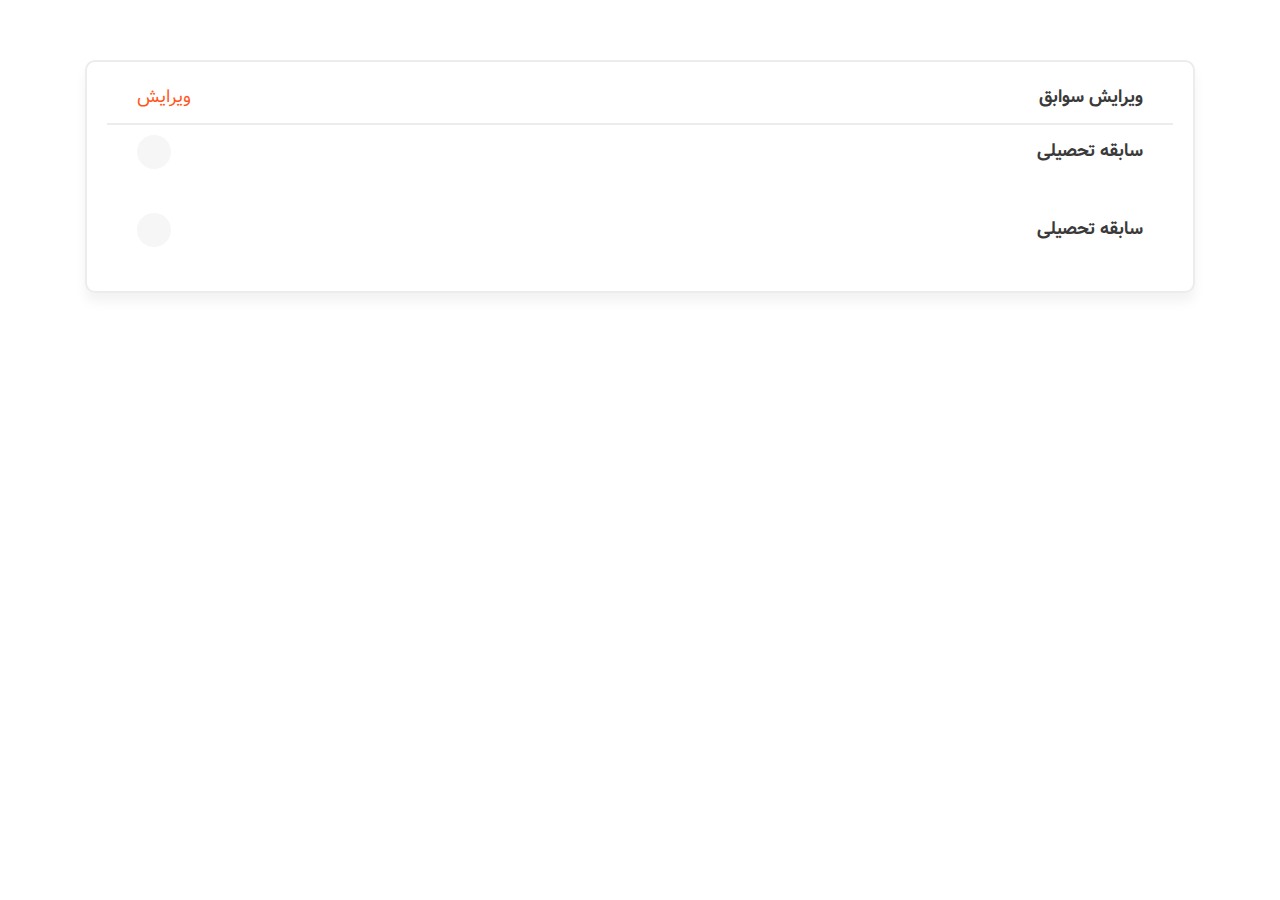
<file: components/accordion.html>
<!DOCTYPE html>
<html lang="fa" dir="rtl">
  <head>
    <meta charset="UTF-8" />
    <meta http-equiv="X-UA-Compatible" content="IE=edge" />
    <meta name="viewport" content="width=device-width, initial-scale=1.0" />
    <link rel="stylesheet" href="/css/style.css" />
    <link rel="stylesheet" href="/css/fonts.css" />
    <link
      rel="stylesheet"
      href="https://cdnjs.cloudflare.com/ajax/libs/font-awesome/6.1.1/css/all.min.css"
      integrity="sha512-KfkfwYDsLkIlwQp6LFnl8zNdLGxu9YAA1QvwINks4PhcElQSvqcyVLLD9aMhXd13uQjoXtEKNosOWaZqXgel0g=="
      crossorigin="anonymous"
      referrerpolicy="no-referrer"
    />
    <link href="https://unpkg.com/aos@2.3.1/dist/aos.css" rel="stylesheet" />
    <title>accordion</title>
  </head>
  <body>
    <section class="container block">
      <div class="accordion-wrapper">
        <div class="accordion__intro">
          <h2 class="accordion__heading">ویرایش سوابق</h2>
          <span>
            <span> ویرایش </span
            ><span>
              <i class="fa-solid fa-pen-to-square"></i>
            </span>
          </span>
        </div>
        <div class="accordion">
          <header class="accordion__header">
            <h2 class="accordion__heading">سابقه تحصیلی</h2>
            <span class="icon icon-container"
              ><i class="fa-solid fa-circle-chevron-left"></i
            ></span>
          </header>
          <div class="accordion__content">
            Lorem ipsum dolor sit amet consectetur adipisicing elit. Veritatis
            fuga dolor mollitia corrupti numquam consequatur, consectetur
            laboriosam, reiciendis fugiat officia expedita cum odio aliquid ut
            quasi, delectus a voluptatum. Optio.
          </div>
        </div>
        <div class="accordion">
          <header class="accordion__header">
            <h2 class="accordion__heading">سابقه تحصیلی</h2>
            <span class="icon icon-container"
              ><i class="fa-solid fa-circle-chevron-left"></i
            ></span>
          </header>
          <div class="accordion__content">
            Lorem ipsum dolor sit amet consectetur adipisicing elit. Veritatis
            fuga dolor mollitia corrupti numquam consequatur, consectetur
            laboriosam, reiciendis fugiat officia expedita cum odio aliquid ut
            quasi, delectus a voluptatum. Optio.
          </div>
        </div>
      </div>
    </section>
    <script>
      const accordionHeaders = document.querySelectorAll(".accordion__header");
      const accordion = document.querySelector(".accordion");
      accordionHeaders.forEach((item) => {
        item.addEventListener("click", (e) => {
          console.log(e.target.parentElement);
          e.target.parentElement.classList.toggle("accordion__expanded");
        });
      });
    </script>
  </body>
</html>
</file>
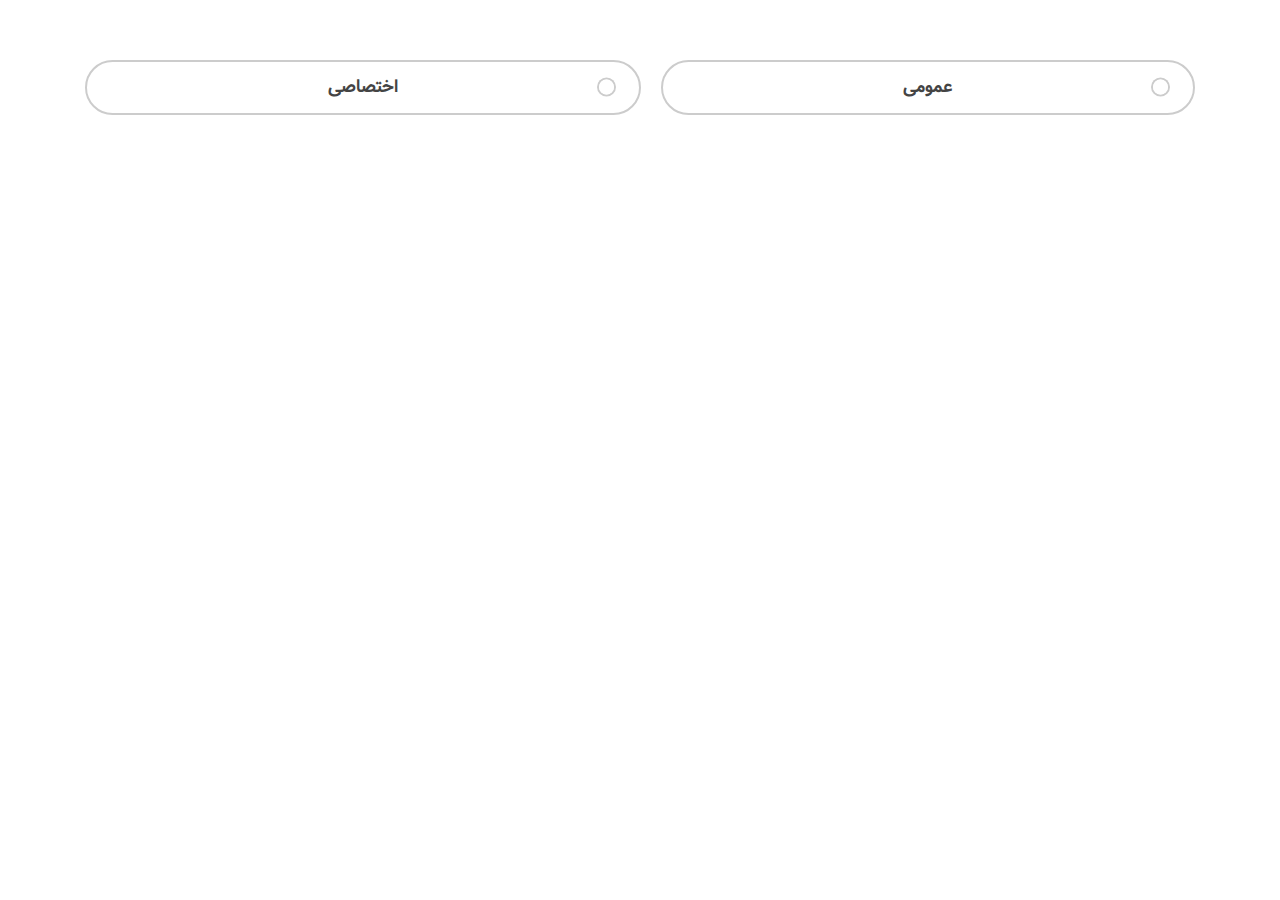
<file: components/radio-button.html>
<!DOCTYPE html>
<html lang="fa" dir="rtl">
  <head>
    <meta charset="UTF-8" />
    <meta http-equiv="X-UA-Compatible" content="IE=edge" />
    <meta name="viewport" content="width=device-width, initial-scale=1.0" />
    <link rel="stylesheet" href="/css/style.css" />
    <link rel="stylesheet" href="/css/fonts.css" />
    <link
      rel="stylesheet"
      href="https://cdnjs.cloudflare.com/ajax/libs/font-awesome/6.1.1/css/all.min.css"
      integrity="sha512-KfkfwYDsLkIlwQp6LFnl8zNdLGxu9YAA1QvwINks4PhcElQSvqcyVLLD9aMhXd13uQjoXtEKNosOWaZqXgel0g=="
      crossorigin="anonymous"
      referrerpolicy="no-referrer"
    />
    <link href="https://unpkg.com/aos@2.3.1/dist/aos.css" rel="stylesheet" />
    <title>radio button</title>
  </head>
  <body>
    <section class="container block">
      <div class="select-type">
        <div class="select-control">
          <input type="radio" name="webinar" id="type-A" />
          <label for="type-A">عمومی </label>
        </div>
        <div class="select-control">
          <input type="radio" name="webinar" id="type-A" />
          <label for="type-A"> اختصاصی</label>
        </div>
      </div>
    </section>
  </body>
</html>
</file>
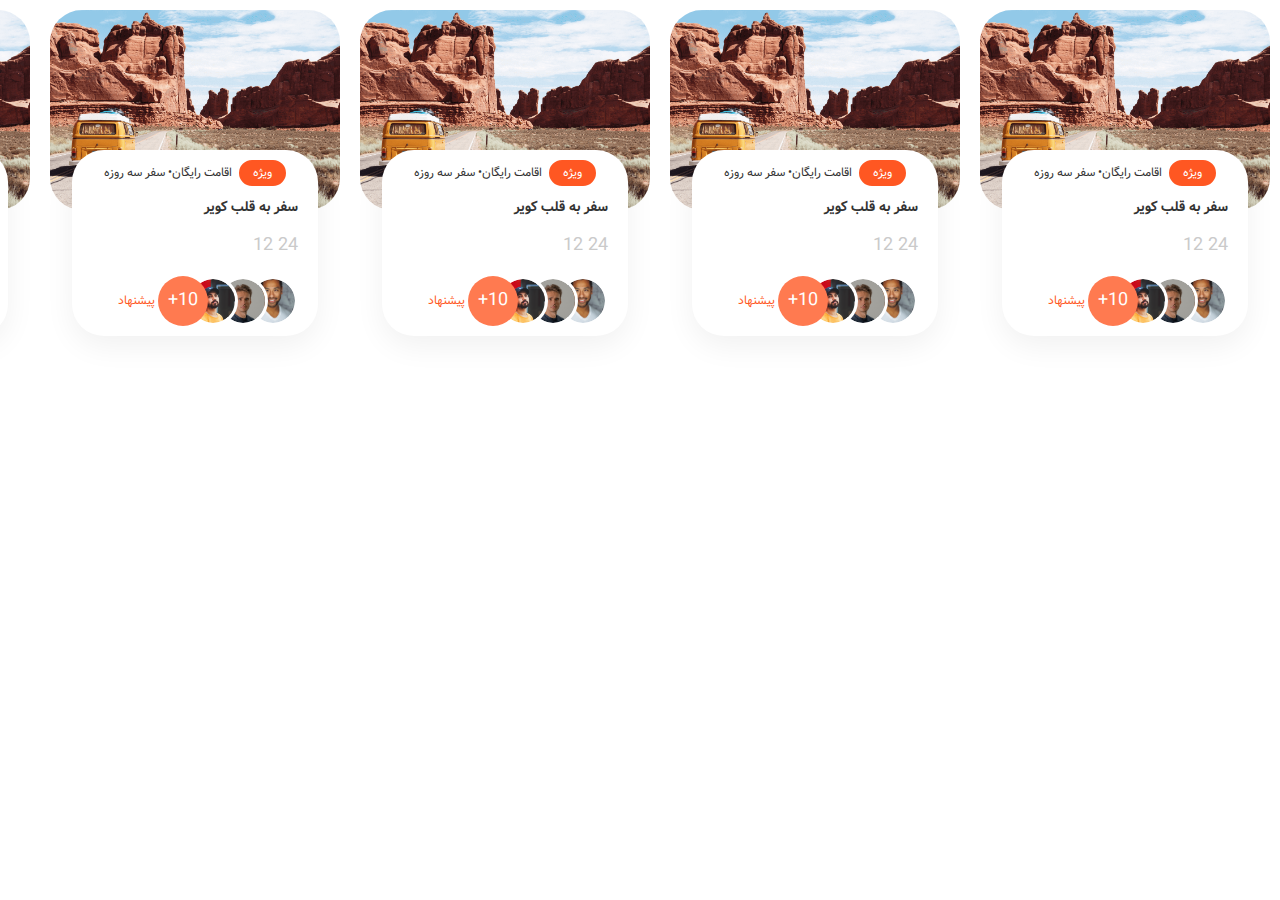
<file: components/travelling.html>
<!DOCTYPE html>
<html lang="fa" dir="rtl">
  <head>
    <meta charset="UTF-8" />
    <meta http-equiv="X-UA-Compatible" content="IE=edge" />
    <meta name="viewport" content="width=device-width, initial-scale=1.0" />
    <link rel="stylesheet" href="/css/style.css" />
    <link rel="stylesheet" href="/css/fonts.css" />
    <link
      rel="stylesheet"
      href="https://cdnjs.cloudflare.com/ajax/libs/font-awesome/6.1.1/css/all.min.css"
      integrity="sha512-KfkfwYDsLkIlwQp6LFnl8zNdLGxu9YAA1QvwINks4PhcElQSvqcyVLLD9aMhXd13uQjoXtEKNosOWaZqXgel0g=="
      crossorigin="anonymous"
      referrerpolicy="no-referrer"
    />
    <link href="https://unpkg.com/aos@2.3.1/dist/aos.css" rel="stylesheet" />
    <title>Travel</title>
  </head>
  <body>
    <sectin class="container travell">
      <div class="travel__slides">
        <div class="travel__slide">
          <div class="slide__img">
            <img src="/assets/images/travell.png" alt="travel" />
          </div>
          <div class="slide__detail">
            <div class="slide__header">
              <div class="badge badge--primary">ویژه</div>
              <p>اقامت رایگان&bull; سفر سه روزه</p>
            </div>
            <p class="slide__title">سفر به قلب کویر</p>
            <div class="slide__icons">
              <div>
                <i class="fa-solid fa-heart"></i>
                <span>24</span>
                <i class="fa-solid fa-eye"></i>
                <span>12</span>
              </div>
              <div>
                <i class="fa-solid fa-pen-to-square"></i>
                <i class="fa-solid fa-trash-can"></i>
              </div>
            </div>
            <div class="avatar-group">
              <div class="avatar">
                <img src="/assets/images/joseph-gonzalez-iFgRcqHznqg-unsplash.jpg" alt="avatar">
              </div>
                <div class="avatar">
                <img src="/assets/images/julian-wan-WNoLnJo7tS8-unsplash.jpg" alt="avatar">
              </div>
                <div class="avatar">
                <img src="/assets/images/luis-villasmil-hh3ViD0r0Rc-unsplash.jpg" alt="avatar">
              </div>
              <div class="hidden-avatars">10+</div>
              <span class="slide__suggest">پیشنهاد</span>
            </div>
          </div>
        </div>
         <div class="travel__slide">
          <div class="slide__img">
            <img src="/assets/images/travell.png" alt="travel" />
          </div>
          <div class="slide__detail">
            <div class="slide__header">
              <div class="badge badge--primary">ویژه</div>
              <p>اقامت رایگان&bull; سفر سه روزه</p>
            </div>
            <p class="slide__title">سفر به قلب کویر</p>
            <div class="slide__icons">
              <div>
                <i class="fa-solid fa-heart"></i>
                <span>24</span>
                <i class="fa-solid fa-eye"></i>
                <span>12</span>
              </div>
              <div>
                <i class="fa-solid fa-pen-to-square"></i>
                <i class="fa-solid fa-trash-can"></i>
              </div>
            </div>
            <div class="avatar-group">
              <div class="avatar">
                <img src="/assets/images/joseph-gonzalez-iFgRcqHznqg-unsplash.jpg" alt="avatar">
              </div>
                <div class="avatar">
                <img src="/assets/images/julian-wan-WNoLnJo7tS8-unsplash.jpg" alt="avatar">
              </div>
                <div class="avatar">
                <img src="/assets/images/luis-villasmil-hh3ViD0r0Rc-unsplash.jpg" alt="avatar">
              </div>
              <div class="hidden-avatars">10+</div>
              <span class="slide__suggest">پیشنهاد</span>
            </div>
          </div>
        </div>
         <div class="travel__slide">
          <div class="slide__img">
            <img src="/assets/images/travell.png" alt="travel" />
          </div>
          <div class="slide__detail">
            <div class="slide__header">
              <div class="badge badge--primary">ویژه</div>
              <p>اقامت رایگان&bull; سفر سه روزه</p>
            </div>
            <p class="slide__title">سفر به قلب کویر</p>
            <div class="slide__icons">
              <div>
                <i class="fa-solid fa-heart"></i>
                <span>24</span>
                <i class="fa-solid fa-eye"></i>
                <span>12</span>
              </div>
              <div>
                <i class="fa-solid fa-pen-to-square"></i>
                <i class="fa-solid fa-trash-can"></i>
              </div>
            </div>
            <div class="avatar-group">
              <div class="avatar">
                <img src="/assets/images/joseph-gonzalez-iFgRcqHznqg-unsplash.jpg" alt="avatar">
              </div>
                <div class="avatar">
                <img src="/assets/images/julian-wan-WNoLnJo7tS8-unsplash.jpg" alt="avatar">
              </div>
                <div class="avatar">
                <img src="/assets/images/luis-villasmil-hh3ViD0r0Rc-unsplash.jpg" alt="avatar">
              </div>
              <div class="hidden-avatars">10+</div>
              <span class="slide__suggest">پیشنهاد</span>
            </div>
          </div>
        </div>
         <div class="travel__slide">
          <div class="slide__img">
            <img src="/assets/images/travell.png" alt="travel" />
          </div>
          <div class="slide__detail">
            <div class="slide__header">
              <div class="badge badge--primary">ویژه</div>
              <p>اقامت رایگان&bull; سفر سه روزه</p>
            </div>
            <p class="slide__title">سفر به قلب کویر</p>
            <div class="slide__icons">
              <div>
                <i class="fa-solid fa-heart"></i>
                <span>24</span>
                <i class="fa-solid fa-eye"></i>
                <span>12</span>
              </div>
              <div>
                <i class="fa-solid fa-pen-to-square"></i>
                <i class="fa-solid fa-trash-can"></i>
              </div>
            </div>
            <div class="avatar-group">
              <div class="avatar">
                <img src="/assets/images/joseph-gonzalez-iFgRcqHznqg-unsplash.jpg" alt="avatar">
              </div>
                <div class="avatar">
                <img src="/assets/images/julian-wan-WNoLnJo7tS8-unsplash.jpg" alt="avatar">
              </div>
                <div class="avatar">
                <img src="/assets/images/luis-villasmil-hh3ViD0r0Rc-unsplash.jpg" alt="avatar">
              </div>
              <div class="hidden-avatars">10+</div>
              <span class="slide__suggest">پیشنهاد</span>
            </div>
          </div>
        </div>
         <div class="travel__slide">
          <div class="slide__img">
            <img src="/assets/images/travell.png" alt="travel" />
          </div>
          <div class="slide__detail">
            <div class="slide__header">
              <div class="badge badge--primary">ویژه</div>
              <p>اقامت رایگان&bull; سفر سه روزه</p>
            </div>
            <p class="slide__title">سفر به قلب کویر</p>
            <div class="slide__icons">
              <div>
                <i class="fa-solid fa-heart"></i>
                <span>24</span>
                <i class="fa-solid fa-eye"></i>
                <span>12</span>
              </div>
              <div>
                <i class="fa-solid fa-pen-to-square"></i>
                <i class="fa-solid fa-trash-can"></i>
              </div>
            </div>
            <div class="avatar-group">
              <div class="avatar">
                <img src="/assets/images/joseph-gonzalez-iFgRcqHznqg-unsplash.jpg" alt="avatar">
              </div>
                <div class="avatar">
                <img src="/assets/images/julian-wan-WNoLnJo7tS8-unsplash.jpg" alt="avatar">
              </div>
                <div class="avatar">
                <img src="/assets/images/luis-villasmil-hh3ViD0r0Rc-unsplash.jpg" alt="avatar">
              </div>
              <div class="hidden-avatars">10+</div>
              <span class="slide__suggest">پیشنهاد</span>
            </div>
          </div>
        </div>

        </div>
      </div>
    </sectin>
  </body>
</html>
</file>
<file: css/style.css>
/*restart*/
*,
*::before,
*::after {
  box-sizing: border-box;
  margin: 0;
  padding: 0;
}
/*variable in root*/
:root {
  --color-primary: #ff5722;
  --color-primary-light: #ff7a50;
  --color-navbar: #f8f8f8;
  --color-secondery-light: #fff6f2;
  --color-secondery-dark: #ffa589;
  --color-heading: #000;
  --color-body: #333333;
  --color-white: #ffffff;
  --avatar-width: 50px;
}
/*body*/
html {
  font-size: 62.5%;
}
body {
  color: var(--color-body);
  font-size: 1.4rem;
  line-height: 1.7;
}
h1,
h2,
h3 {
  color: var(--color-heading);
  font-weight: 700;
}
h1 {
  font-size: 2.5rem;
}
h2 {
  font-size: 2.2rem;
  margin-bottom: 1.8rem;
}
@media screen and (min-width: 1024px) {
  body {
    font-size: 1.8rem;
  }
  h1 {
    font-size: 5rem;
  }
  h2 {
    font-size: 3.5rem;
    margin-bottom: 2rem;
  }
}
/*button*/
.btn {
  outline: 0;
  border: 0;
  padding: 1.5rem 2.8rem;
  border-radius: 0.8rem;
  text-align: center;
  white-space: nowrap;
  font-size: 1.4rem;
  cursor: pointer;
}
.btn--primary {
  background-color: var(--color-primary);
  color: var(--color-white);
}
.btn--secondary {
  background-color: var(--color-secondery-dark);
  color: var(--color-white);
}
.btn--block {
  width: 100%;
  font: 1.6rem;
}
@media screen and (min-width: 1024px) {
  .btn {
    font-size: 1.6rem;
  }
  .btn--block {
    font-size: 2rem;
  }
}
/*Badge*/
.badge {
  display: inline-block;
  padding: 0.45rem 1rem;
  background-color: #fff;
  border-radius: 32px;
  border: 2px solid var(--color-primary);
  text-transform: uppercase;
  font-size: 1.3rem;
  direction: ltr;
  color: var(--color-secondery-dark);
}
.badge--primary {
  color: var(--color-white);
  background-color: var(--color-primary);
}
@media screen and (min-width: 1024px) {
  .badge {
    font-size: 1.4rem;
  }
}
/*List*/
.list {
  list-style: none;
  font-size: 1.8rem;
}
.list--inline .list__item {
  display: inline;
  margin-left: 2rem;
}
/*.list--tick .list__item::before{
    content: "";
    background:  url(/assets/images/checkicon.svg) no-repeat;
    padding-right: 3rem;
}*/
.list--tick .list__item {
  background: url(/assets/images/checkicon.svg) no-repeat;
  background-position: right center;
  padding-right: 3rem;
  margin-bottom: 1.5rem;
}
@media screen and (min-width: 1024px) {
  .list--tick .list__item {
    font-size: 1.8rem;
    margin-bottom: 2rem;
  }
}
/*Plan section*/
.block-plan {
  display: grid;
  gap: 8rem 6rem;
  justify-content: center;
  grid-template-columns: repeat(auto-fit, minmax(250px, 316px));
  margin-top: 5rem;
}
.plan {
  max-width: 450px;
  font-size: 1.8rem;
  transition: all 0.2s;
}
.card {
  border-radius: 20px;
  overflow: hidden;
  box-shadow: 0 0 20px 10px rgba(218, 218, 218, 0.192);
}
.card__header,
.card__body {
  padding: 3rem 2.5rem;
}
.card__secondary .card__header {
  background-color: var(--color-primary-light);
}
.card__primary .card__header {
  background-color: var(--color-secondery-dark);
}
.card__header {
  background-color: var(--color-secondery-dark);
  color: var(--color-white);
}
.card__body {
  background-color: var(--color-secondery-light);
}
.plan__introduction {
  display: flex;
  justify-content: space-between;
  margin-bottom: 2rem;
}
.plan__price {
  font-size: 3rem;
}
.plan__billing_cycle {
  font-size: 1.4rem;
}
.plan__description {
  display: block;
  margin-top: 1.5rem;
}
.plan .btn--block {
  margin-top: 10rem;
}
.plan:hover {
  transform: scale(1.01);
}

@media screen and (min-width: 1024px) {
  .block-plan {
    grid-template-columns: repeat(3, 1fr);
  }
  .plan--poupular {
    transform: scale(1.1);
  }
  .plan--poupular:hover {
    transform: scale(1.025);
  }
}
/*container*/
.container {
  max-width: 1140px;
  margin: 0 auto;
}
/*Feature*/
.feature {
  display: grid;
  justify-content: center;
  padding: 2rem;
  gap: 6rem 10rem;
}
.feature__text {
  margin-bottom: 3rem;
  text-align: justify;
}
.feature__image > img {
  width: 100%;
}

.feature .btn {
  padding: 1.2rem 3rem;
}
@media screen and (min-width: 1024px) {
  .feature {
    grid-template-columns: repeat(2, 1fr);
  }
  .container {
    max-width: 1150px;
    margin: 0 auto;
  }
  .feature__image > img {
    width: 100%;
    height: auto;
  }
  .charge .feature__image {
    order: 1;
  }
  .feature__detail {
    order: 1;
  }
  .feature__image {
    order: 2;
  }
}
/*Contact-us*/
.contact-us {
  display: flex;
  flex-direction: column;
}
.contact-us__map {
  display: none;
}
@media screen and (min-width: 1024px) {
  .contact-us {
    display: grid;
    grid-template-areas:
      "icons form"
      "map form"
      "social form";
    justify-content: center;
    gap: 4rem 3rem;
    grid-template-columns: 70fr 30fr;
  }
  .contact-us__form {
    grid-area: form;
  }
  .contact-us__icons {
    grid-area: icons;
  }
  .contact-us__map {
    grid-area: map;
    display: block;
  }
  .contact-us__social {
    grid-area: social;
  }
}
/* Contact-us Icons*/
.icon {
  width: 24px;
  height: 24px;
}
.icon-container {
  height: 34px;
  width: 34px;
  background-color: #f6f6f6;
  display: flex;
  justify-content: center;
  align-items: center;
  border-radius: 100%;
  cursor: pointer;
}
.contact-us__icons {
  display: flex;
  flex-direction: column;
  align-items: flex-end;
}
.contact-us__icons .icon-holder {
  display: flex;
  align-items: center;
  margin-bottom: 2rem;
}
.icon-holder__label {
  margin-left: 1rem;
  display: block;
  max-width: 150px;
}
@media screen and (min-width: 1024px) {
  .contact-us__icons {
    flex-direction: row;
    justify-content: space-between;
    align-items: flex-start;
  }
  .contact-us__icons .icon-holder {
    flex-direction: column;
  }
  .icon-holder__label {
    order: 2;
    text-align: center;
  }
}
/* Contact-us Social icon*/
.contact-us__social {
  display: flex;
  justify-content: space-around;
  flex-direction: row;
  align-items: center;
  margin-bottom: 2rem;
}
@media screen and (min-width: 1024px) {
  .contact-us__social {
    justify-content: flex-end;
    margin-bottom: 0;
  }
  .contact-us__social .icon-container {
    margin-left: 2rem;
  }
}
/* Contact-us Map*/
.contact-us__map img {
  width: 100%;
  height: auto;
}

/* Contact-us Form*/

.form-wrapper {
  width: 100%;
  height: 100%;
  padding: 1rem;
  border: 1px solid #ccc;
  border-radius: 5px;
  box-shadow: 0 10px 30px #ccc;
}
.form-wrapper h3 {
  margin: 3rem 0;
  text-align: center;
}
.form-wrapper form {
  display: flex;
  flex-direction: column;
  justify-content: space-around;
  height: 80%;
}
input,
textarea {
  display: block;
  outline: 0;
  border: 0;
}
.form-wrapper input {
  width: 100%;
  height: 54px;
  border-radius: 39px;
}
textarea {
  resize: none;
  border-radius: 10px;
}
.form-wrapper input,
.form-wrapper textarea {
  background: #f5f5f5;
  border: 1px solid #e8e8e8;
  padding: 1rem 1.5rem;
  margin: 1rem 0;
}
.form-wrapper input:focus,
.form-wrapper textarea:focus {
  border-color: var(--color-primary);
}
/*Footer*/
.main-footer {
  background-color: rgb(15, 15, 15);
  color: #f5f5f5;
  min-height: 400px;
  display: flex;
  padding-top: 1rem;
}

.main-footer .footer {
  display: flex;
  flex-direction: column;
}
.footer__item {
  margin-bottom: 2.5rem;
}
.footer__item a {
  text-decoration: none;
  color: #fff;
  margin-bottom: 0.5rem;
  display: block;
}
.footer__item a:hover {
  color: var(--color-primary);
}
.footer__detail {
  display: flex;
  flex-direction: column;
}
.footer__detail h3 {
  color: #fff;
  font-size: 1rem;
  font-weight: 300;
  margin: 1.5rem 0rem;
}
.copy-right-mobile {
  display: flex;
  flex-direction: row;
  flex-wrap: nowrap;
  color: #acacac;
  line-height: 30px;
  font-weight: 300;
  font-size: 1.2rem;
}
.copy-right {
  color: #acacac;
  line-height: 30px;
  font-weight: 300;
  font-size: 1.2rem;
}
.footer__detail img {
  width: 13rem;
}
.footer__item h6 {
  font-size: 1.8rem;
  font-weight: bold;
  margin-bottom: 1rem;
}
.footer__item.enemad {
  display: flex;
  flex-direction: row;
  justify-content: stretch;
}
.footer__enemad img {
  width: 100%;
  height: auto;
}
.footer__enemad {
  display: flex;
  justify-items: center;
  align-items: center;
  background-color: rgb(255, 255, 255);
  border-radius: 10px;
  max-width: 130px;
  max-height: 140px;
  margin-right: 20px;
}
.social-links {
  display: flex;
  flex-direction: row;
  flex-wrap: nowrap;
  justify-content: space-between;
  max-width: 100%;
}
.social-links h6 {
  display: none;
}
.icon-social {
  padding: 10%;
}
@media screen and (min-width: 768px) {
  .main-footer .footer {
    flex-direction: row;
    flex-wrap: wrap;
    justify-content: space-between;
    padding: 5%;
  }
  .footer__logo {
    width: 15rem;
  }
  .footer__item {
    margin-bottom: 0;
    margin-left: 3rem;
  }
  .footer__item a {
    font-size: small;
  }
  .footer__item h6 {
    margin-bottom: 2.5rem;
  }
  .footer__enemad img {
    width: 10rem;
  }
  .copy-right-mobile {
    display: none;
  }
  .social-links {
    flex-wrap: wrap;
  }
  .social-links h6 {
    display: block;
  }
}
@media only screen and (max-width: 768px) {
  .copy-right {
    display: none;
  }
}
/*Header*/
.main-header {
  background-color: var(--color-navbar);
}
.nav {
  display: flex;
  justify-content: space-between;
  align-items: center;
  flex-wrap: wrap;
  padding: 0.8rem 4rem;
}
.nav__list {
  width: 100%;
  display: flex;
  flex-direction: column;
  max-height: 0;
  overflow: hidden;
  opacity: 0;
  transition: all 0.4s ease-out;
}
.nav.nav__expanded .nav__list {
  max-height: 100vh;
  opacity: 1;
}
.nav__item {
  margin-bottom: 1.5rem;
  font-size: 1rem;
  font-weight: 300;
}

.nav__item > a:hover {
  color: var(--color-primary);
}
.nav__item.cta > a:hover {
  border: 2px solid var(--color-primary);
  background-color: var(--color-white);
  color: var(--color-heading);
}
.nav__item.calltoaction > a {
  color: #f5f5f5;
  font-size: 1.4rem;
}
.nav__item > a {
  display: block;
  text-decoration: none;
  color: rgb(129, 129, 129);
}
.nav__item .btn {
  color: var(--color-white);
  padding: 1rem 3.5rem;
}

@media screen and (min-width: 768px) {
  .nav__toggler {
    display: none;
  }
  .nav__list {
    flex-direction: row;
    align-items: center;
    width: auto;
    max-height: 100%;
    opacity: 1;
  }
  .nav__item {
    margin-right: 2rem;
    margin-bottom: 0;
    font-size: 1.5rem;
    margin-top: 0.5rem;
  }
}
/*Toggler*/
.nav__toggler {
  cursor: pointer;
}
.bar {
  width: 25px;
  height: 3px;
  background-color: #000;
  margin: 5px 0;
  border-radius: 5px;
  transition: all 0.4s ease-out;
}
.nav.nav__expanded .bar-one {
  transform: rotate(-45deg) translate(-9px, 6px);
  margin: 8px 0;
}
.nav.nav__expanded .bar-two {
  opacity: 0;
  transform: translateX(-20px);
}
.nav.nav__expanded .bar-three {
  transform: rotate(45deg) translate(-8px, -8px);
  margin: 8px 0;
}

/*Hero */
.hero-section {
  position: relative;
  width: 100%;
}
.hero-section .banner-img {
  width: 100%;
  height: auto;
}
.intro-btn {
  background-image: linear-gradient(
    51deg,
    rgba(23, 26, 60, 0.7) 5%,
    rgba(23, 26, 60, 0.3) 95%
  );
  border-radius: 20px;
  display: flex;
  flex-direction: column;
  width: 270px;
  padding: 16px;
}
.hero-wrapper {
  position: absolute;
  top: 0;
  left: 0;
  width: 100%;
  height: 478px;
  display: flex;
  justify-content: center;
  align-items: center;
}
.intro-btn h1 {
  font-size: 1.8rem;
  color: #ffff;
}
.intro-btn h2 {
  font-size: 1.6rem;
  color: #fff;
  margin-bottom: 3rem;
}
.intro-btn__passenger {
  background-color: #fff;
  border-radius: 12px;
  margin-bottom: 2rem;
  padding: 14px;
  width: 220px;
  display: flex;
  justify-content: center;
}
.intro-btn__passenger:hover {
  cursor: pointer;
  transform: scale(1.01);
}
.intro-btn__passenger p {
  font-size: 1.4rem;
}
.intro-wrapper {
  display: flex;
  flex-direction: column;
  flex-wrap: wrap;
}
.intro-btn__passenger.secondary {
  background-color: transparent;
  color: #fff;
  border: solid 2px #fff;
}
.icon.car {
  margin-left: 5rem;
}

@media screen and (min-width: 768px) {
  .hero-wrapper {
    justify-content: flex-start;
  }
  .intro-btn {
    width: 530px;
    border-radius: 20px;
    padding: 25px;
  }
  .intro-wrapper {
    flex-direction: row;
    justify-content: space-between;
    align-items: center;
  }
  .intro-btn h1 {
    font-size: 4rem;
  }
  .intro-btn h2 {
    font-size: 2.5rem;
  }
  .intro-btn__passenger p {
    font-size: 1.6rem;
  }
  .banner-phone {
    bottom: -40%;
    height: 100%;
    left: 10%;
    position: absolute;
  }
  .hero-section {
    height: 478px;
  }
}
@media screen and (max-width: 768px) {
  .banner-phone {
    display: none;
  }
}
/*Services*/
.services__tabs {
  display: flex;
  flex-direction: row;
  justify-content: space-between;
  overflow: auto;
  padding: 5px 0 15px;
}
.services__tabs img {
  max-width: 85px;
}
.services__tabs a {
  text-decoration: none;
  display: block;
  color: #646464;
  display: flex;
  flex-direction: column;
  align-items: center;
  max-width: 100px;
}
.services__tabs .tab > p {
  margin-top: 1.5rem;
  font-size: 1.2rem;
}
.services__tabs .tab {
  opacity: 0.5;
  transition: all 0.3s ease-out;
}
.services__tabs .tab:hover {
  opacity: 1;
}
.services__title {
  font-size: 2rem;
  font-weight: 700;
  margin-bottom: 20px;
}
.services .feature__title {
  margin: 1.5rem 0;
}
.services .feature__image {
  display: none;
}
.tab-content {
  margin-top: 2rem;
  display: flex;
  justify-content: space-between;
  align-items: center;
}
.services .feature__detail {
  width: 100%;
}

.tab-content {
  display: none;
}
.tab-content.active {
  display: flex;
}
.tab.active {
  opacity: 1;
}
@media screen and (min-width: 1024px) {
  .services__tabs .tab > p {
    margin-top: 1rem;
    font-size: 1.4rem;
  }
  .services__tabs img {
    width: 100%;
  }
  .services__title {
    font-size: 3.5rem;
  }
  .services .feature__image {
    display: block;
  }
  .services .feature__image img {
    width: 100%;
  }
}
.block {
  padding: 4rem 2rem;
}
@media screen and (min-width: 768px) {
  .block {
    padding: 6rem 2rem;
  }
}
.block-heading {
  margin-top: 6rem;
}
/*Travel*/
.travel__slides {
  display: flex;
  justify-content: space-between;
  align-items: center;
  overflow-x: auto;
  padding: 1rem;
}

.travel__slides::-webkit-scrollbar {
  display: none;
}
.travel__slide {
  flex: 0 0 290px;
  display: flex;
  flex-direction: column;
  align-items: center;
}
.travel__slide:not(:last-child) {
  margin-left: 2rem;
}
.slide__img {
  width: 100%;
  height: 200px;
}
.travel__slide img {
  width: 100%;
  height: 100%;
  object-fit: cover;
  border-radius: 32px;
}

.slide__detail {
  background-color: #fff;
  box-shadow: 0 10px 30px rgb(0, 0, 0, 0.06);
  border-radius: 32px;
  padding: 1rem 2rem;
  transform: translateY(-60px);
  width: 85%;
}
.slide__header {
  display: flex;
  align-items: center;
  justify-content: center;
}
.slide__header p {
  font-size: 1.2rem;
  margin-right: 0.7rem;
}
.slide__header .badge {
  font-size: 1.2rem;
  padding: 0.1rem 1.2rem;
}
.slide__detail .slide__title {
  font-size: 1.4rem;
  font-weight: 700;
  margin-top: 1rem;
}
.slide__detail .slide__icons {
  display: flex;
  justify-content: space-between;
  align-items: center;
  color: #cacaca;
  margin-top: 1rem;
}
/*Drop and Down*/
.accordion__header {
  display: flex;
  justify-content: space-between;
  align-items: center;
  padding: 1rem 3rem;
}
.accordion__header i {
  color: var(--color-primary);
  font-size: 20px;
  transform: rotate(-);
  transition: all 0.3s ease-out;
}

.accordion__expanded .accordion__header i {
  transform: rotate(-90deg);
}
.accordion__heading {
  margin-bottom: 0;
  color: #3a3a3a;
  font-size: 1.8rem;
}
.accordion__expanded .accordion__heading {
  padding: 1rem 1rem;
}
.accordion__content {
  border: 2px solid #ececec7a;
  border-radius: 5px;
  padding: 1rem 8rem;
  max-height: 0;
  overflow: hidden;
  opacity: 0;
  transition: all 0.4s ease-out;
}
.accordion__expanded .accordion__content {
  max-height: 100vh;
  opacity: 1;
}

.accordion-wrapper {
  background-color: #fff;
  justify-content: space-between;
  align-items: center;
  padding: 1rem 2rem;
  border-radius: 10px;
  border: 2px solid #ececec;
  box-shadow: 0 9px 12px rgba(0, 0, 0, 0.05);
}
.accordion__intro {
  display: flex;
  justify-content: space-between;
  align-items: center;
  border-bottom: 2px solid #ececec;
  padding: 1rem 3rem;
}
.accordion__intro span {
  color: var(--color-primary);
  cursor: pointer;
}
/*Avatar*/
.avatar-group {
  display: flex;
  align-items: center;
  margin-top: 1.5rem;
}
.avatar-group .avatar {
  width: var(--avatar-width);
  height: var(--avatar-width);
  border: 3px solid #fff;
  border-radius: 100%;
  overflow: hidden;
  margin-left: -20px;
  cursor: pointer;
  transition: all 0.3s ease-in-out;
}
.avatar-group img {
  width: 100%;
  height: 100%;
}
.avatar:not(:last-of-type):hover {
  transform: translate(10px);
}
.hidden-avatars {
  width: var(--avatar-width);
  height: var(--avatar-width);
  background-color: var(--color-primary-light);
  color: #fff;
  border-radius: 100%;
  display: flex;
  justify-content: center;
  align-items: center;
}
.slide__suggest {
  font-size: 1.2rem;
  color: var(--color-primary);
  margin-right: 3px;
  display: inline-block;
}
/* Select webinar */
.select-type {
  display: flex;
  justify-content: space-between;
  align-items: center;
  font-weight: 700;
  color: #444;
}
.select-control input[type="radio"] {
  display: none;
}
.select-control {
  cursor: pointer;
  flex-grow: 1;
}
.select-type :not(:last-child) {
  margin-left: 2rem;
}
.select-control label {
  cursor: pointer;
  width: 100%;
  display: block;
  border: 2px solid #ccc;
  border-radius: 32px;
  padding: 1rem 2rem;
  text-align: center;
  position: relative;
}
.select-control label::before {
  position: absolute;
  content: "";
  width: 15px;
  height: 15px;
  box-shadow: 0 0 0 2px #ccc;
  border-radius: 100%;
  right: 2.5rem;
  top: 50%;
  transform: translateY(-50%);
  border: 3px solid #fff;
}
.select-control input[type="radio"]:checked + label {
  border: 2px solid var(--color-primary);
  color: var(--color-primary);
}
.select-control input[type="radio"]:checked + label::before {
  box-shadow: 0 0 0 2px var(--color-primary);
  background-color: var(--color-primary);
}
</file>
<file: css/fonts.css>
@font-face {
  font-family: "Vazir";
  font-weight:400;
  font-style: normal;
  src: url('../assets/fonts/Vazir.woff') format("woff");

}
@font-face {
  font-family: "Vazir";
  font-weight:700;
  font-style: normal;
  src: url('../assets/fonts/Vazir-Bold.woff') format("woff");

}
body,button,input,textarea{
font-family: "Vazir";
}
</file>
